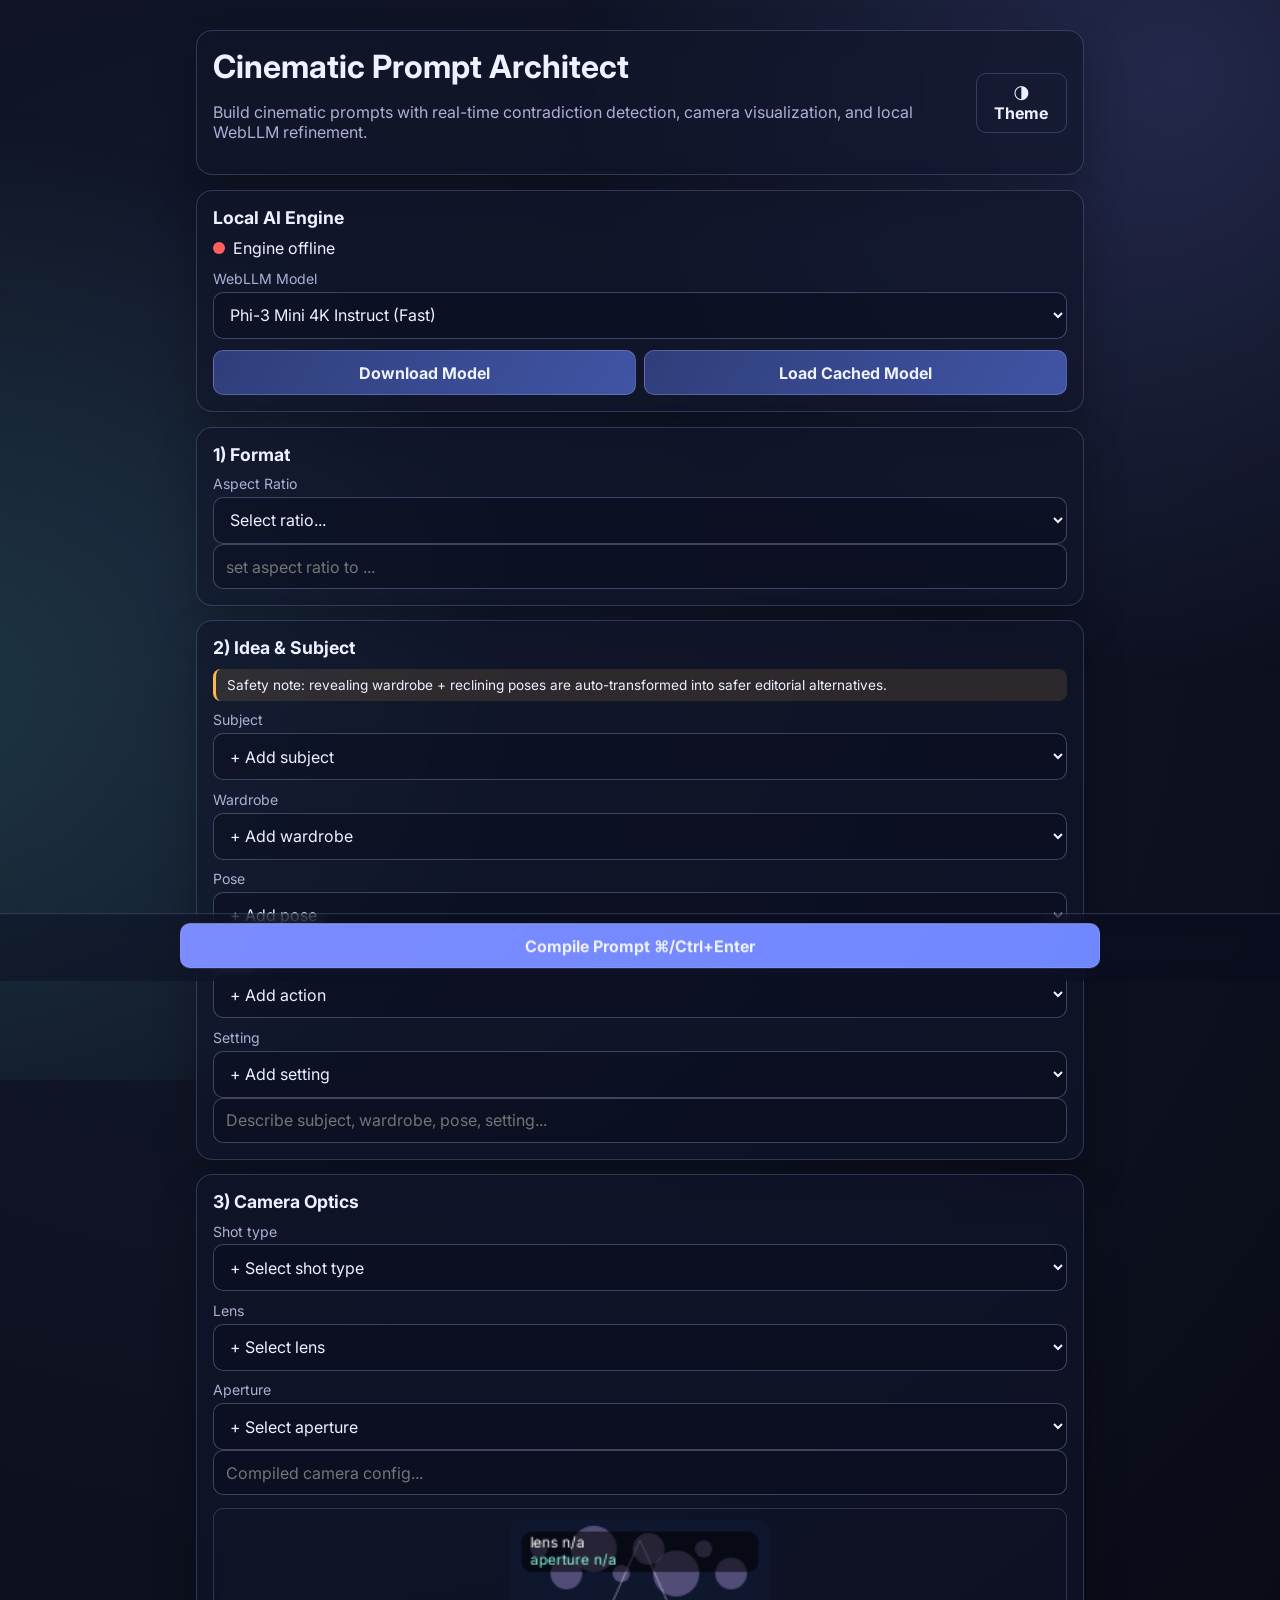
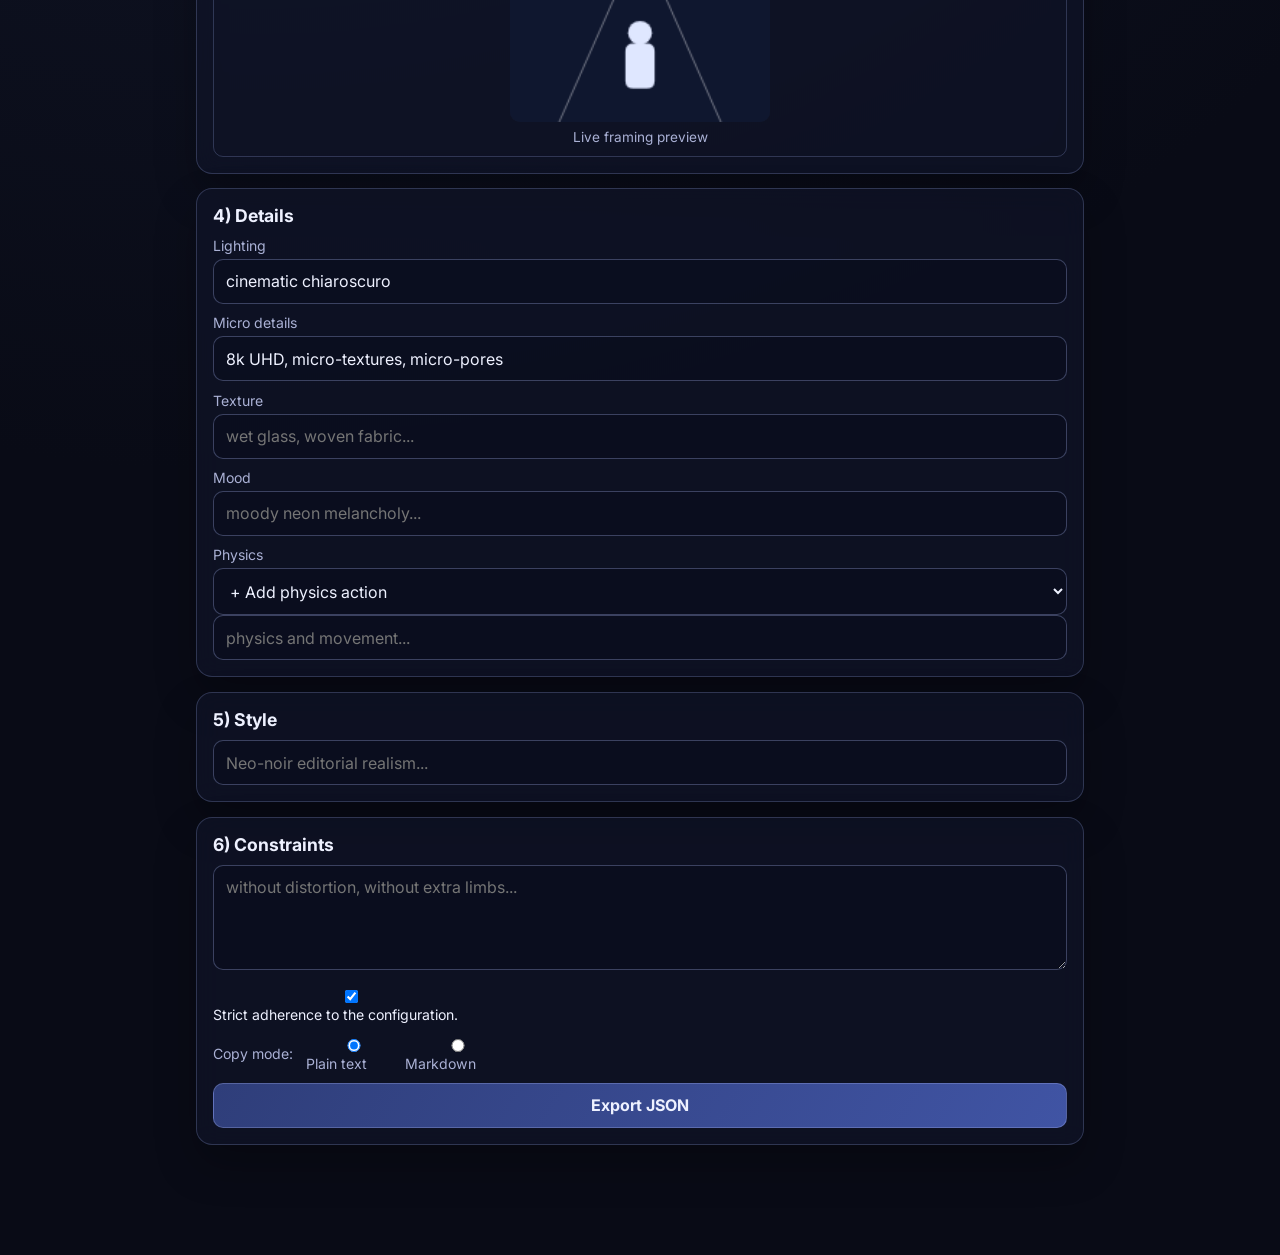
<file: index.html>
<!DOCTYPE html>
<html lang="en">
<head>
  <meta charset="UTF-8" />
  <meta name="viewport" content="width=device-width, initial-scale=1.0" />
  <title>Cinematic Prompt Architect</title>
  <link rel="preconnect" href="https://fonts.googleapis.com" />
  <link rel="preconnect" href="https://fonts.gstatic.com" crossorigin />
  <link href="https://fonts.googleapis.com/css2?family=Inter:wght@400;500;600;700;800&display=swap" rel="stylesheet" />
  <link rel="stylesheet" href="./styles.css" />
</head>
<body>
  <div class="bg-layer" aria-hidden="true"></div>
  <main class="container" id="appRoot">
    <header class="hero card" data-card>
      <div>
        <h1>Cinematic Prompt Architect</h1>
        <p>Build cinematic prompts with real-time contradiction detection, camera visualization, and local WebLLM refinement.</p>
      </div>
      <button id="themeToggle" class="ghost-btn" type="button" aria-label="Toggle dark and light theme">🌗 Theme</button>
    </header>

    <section class="card engine-card" data-card>
      <h2>Local AI Engine</h2>
      <div class="engine-status" id="engineStatusWrap">
        <span class="status-dot" id="statusDot"></span>
        <span id="llmStatusText">Engine offline</span>
      </div>
      <label for="modelSelect">WebLLM Model</label>
      <select id="modelSelect">
        <option value="Phi-3-mini-4k-instruct-q4f16_1-MLC">Phi-3 Mini 4K Instruct (Fast)</option>
        <option value="Llama-3.2-1B-Instruct-q4f16_1-MLC">Llama 3.2 1B Instruct (Balanced)</option>
        <option value="Qwen2.5-1.5B-Instruct-q4f16_1-MLC">Qwen2.5 1.5B Instruct (Creative)</option>
      </select>
      <div class="button-row">
        <button id="downloadLLMBtn" class="secondary">Download Model</button>
        <button id="loadLLMBtn" class="secondary">Load Cached Model</button>
      </div>
    </section>

    <section class="card" data-card>
      <h2>1) Format</h2>
      <label for="ratioSelect">Aspect Ratio</label>
      <select id="ratioSelect" data-target="ratio">
        <option value="">Select ratio...</option>
        <option value="9:16">9:16 Vertical</option>
        <option value="4:5">4:5 Portrait</option>
        <option value="1:1">1:1 Square</option>
        <option value="16:9">16:9 Landscape</option>
        <option value="21:9">21:9 Cinematic</option>
      </select>
      <input id="ratio" type="text" readonly placeholder="set aspect ratio to ..." />
    </section>

    <section class="card" data-card>
      <h2>2) Idea & Subject</h2>
      <div class="tip">Safety note: revealing wardrobe + reclining poses are auto-transformed into safer editorial alternatives.</div>
      <label>Subject</label>
      <select data-append="idea">
        <option value="">+ Add subject</option>
        <option value="Female editorial model">Female editorial model</option>
        <option value="Male high-fashion model">Male high-fashion model</option>
        <option value="Androgynous avant-garde model">Androgynous avant-garde model</option>
      </select>
      <label>Wardrobe</label>
      <select data-append="idea">
        <option value="">+ Add wardrobe</option>
        <option value="wearing a deep v-neck crop top">Deep v-neck crop top</option>
        <option value="wearing a metallic bikini">Metallic bikini</option>
        <option value="wearing an oversized tailored blazer and wide-leg trousers">Oversized tailored blazer and wide-leg trousers</option>
        <option value="wearing a high-fashion editorial bodysuit">High-fashion editorial bodysuit</option>
      </select>
      <label>Pose</label>
      <select data-append="idea">
        <option value="">+ Add pose</option>
        <option value="reclining elegantly">Reclining elegantly</option>
        <option value="arching back">Arching back</option>
        <option value="standing in contrapposto">Standing in contrapposto</option>
      </select>
      <label>Action</label>
      <select data-append="idea">
        <option value="">+ Add action</option>
        <option value="holding a crystal glass">Holding a crystal glass</option>
        <option value="lifting sunglasses halfway down the nose">Lifting sunglasses</option>
      </select>
      <label>Setting</label>
      <select data-append="idea" id="environmentSelect">
        <option value="">+ Add setting</option>
        <option value="in a minimalist luxury apartment interior">Minimalist luxury apartment interior</option>
        <option value="inside a high-end photography studio">High-end photo studio</option>
        <option value="on a rain-glossed downtown street at night">Rain-glossed downtown street at night</option>
        <option value="on a private tropical beach at golden hour">Private tropical beach at golden hour</option>
      </select>
      <input id="idea" type="text" placeholder="Describe subject, wardrobe, pose, setting..." />
    </section>

    <section class="card" data-card>
      <h2>3) Camera Optics</h2>
      <label>Shot type</label>
      <select id="shotTypeSelect" data-lens="shotType">
        <option value="">+ Select shot type</option>
        <option value="close-up portrait framing">Close-up</option>
        <option value="medium shot framing">Medium</option>
        <option value="full body framing">Full body</option>
        <option value="extreme wide establishing shot">Extreme wide establishing</option>
      </select>
      <label>Lens</label>
      <select id="lensTypeSelect" data-lens="lensType">
        <option value="">+ Select lens</option>
        <option value="24mm wide lens">24mm wide</option>
        <option value="35mm lens">35mm</option>
        <option value="85mm telephoto lens">85mm telephoto</option>
        <option value="105mm macro lens">105mm macro</option>
      </select>
      <label>Aperture</label>
      <select id="apertureSelect" data-lens="aperture">
        <option value="">+ Select aperture</option>
        <option value="f/1.4 aperture with creamy bokeh">f/1.4 (shallow DOF)</option>
        <option value="f/2.8 aperture with balanced depth">f/2.8</option>
        <option value="f/8 aperture with broad sharpness">f/8</option>
        <option value="f/16 aperture with deep focus">f/16</option>
      </select>
      <input id="camera" type="text" readonly placeholder="Compiled camera config..." />
      <div class="camera-preview-wrap">
        <canvas id="cameraPreview" width="180" height="140" aria-label="Camera visual preview"></canvas>
        <p id="previewMeta">Live framing preview</p>
      </div>
    </section>

    <section class="card" data-card>
      <h2>4) Details</h2>
      <label>Lighting</label>
      <input id="lighting" type="text" value="cinematic chiaroscuro" />
      <label>Micro details</label>
      <input id="details" type="text" value="8k UHD, micro-textures, micro-pores" />
      <label>Texture</label>
      <input id="texture" type="text" placeholder="wet glass, woven fabric..." />
      <label>Mood</label>
      <input id="emotion" type="text" placeholder="moody neon melancholy..." />
      <label>Physics</label>
      <select data-append="physics">
        <option value="">+ Add physics action</option>
        <option value="Rain hitting metal">Rain hitting metal</option>
        <option value="Wind moving fabric">Wind moving fabric</option>
        <option value="Slow-motion liquid splash">Slow-motion liquid splash</option>
        <option value="Dust particles floating in light rays">Dust particles floating in light rays</option>
      </select>
      <input id="physics" type="text" placeholder="physics and movement..." />
    </section>

    <section class="card" data-card>
      <h2>5) Style</h2>
      <input id="style" type="text" placeholder="Neo-noir editorial realism..." />
    </section>

    <section class="card" data-card>
      <h2>6) Constraints</h2>
      <textarea id="negative" rows="4" placeholder="without distortion, without extra limbs..."></textarea>
      <div class="inline">
        <label class="checkbox"><input id="strictMode" type="checkbox" checked /> Strict adherence to the configuration.</label>
      </div>
      <div class="inline controls">
        <label>Copy mode:</label>
        <label><input type="radio" name="copyMode" value="plain" checked /> Plain text</label>
        <label><input type="radio" name="copyMode" value="markdown" /> Markdown</label>
      </div>
      <div class="button-row">
        <button id="exportJsonBtn" class="secondary">Export JSON</button>
      </div>
    </section>

    <section class="card output" id="outputSection" data-card>
      <h2>Compiled Prompt</h2>
      <textarea id="finalPrompt" rows="12"></textarea>
      <div class="button-row">
        <button id="aiFixBtn" class="secondary" disabled>AI Sanity Check</button>
        <button id="smartSuggestBtn" class="secondary" disabled>Smart Suggest</button>
      </div>
      <button id="copyBtn">Copy Prompt</button>
    </section>
  </main>

  <aside class="action-bar" id="stickyActions">
    <button id="compileBtn">Compile Prompt ⌘/Ctrl+Enter</button>
  </aside>

  <div id="toastStack" class="toast-stack" aria-live="polite"></div>

  <script type="module" src="./uiController.js"></script>
</body>
</html>
</file>
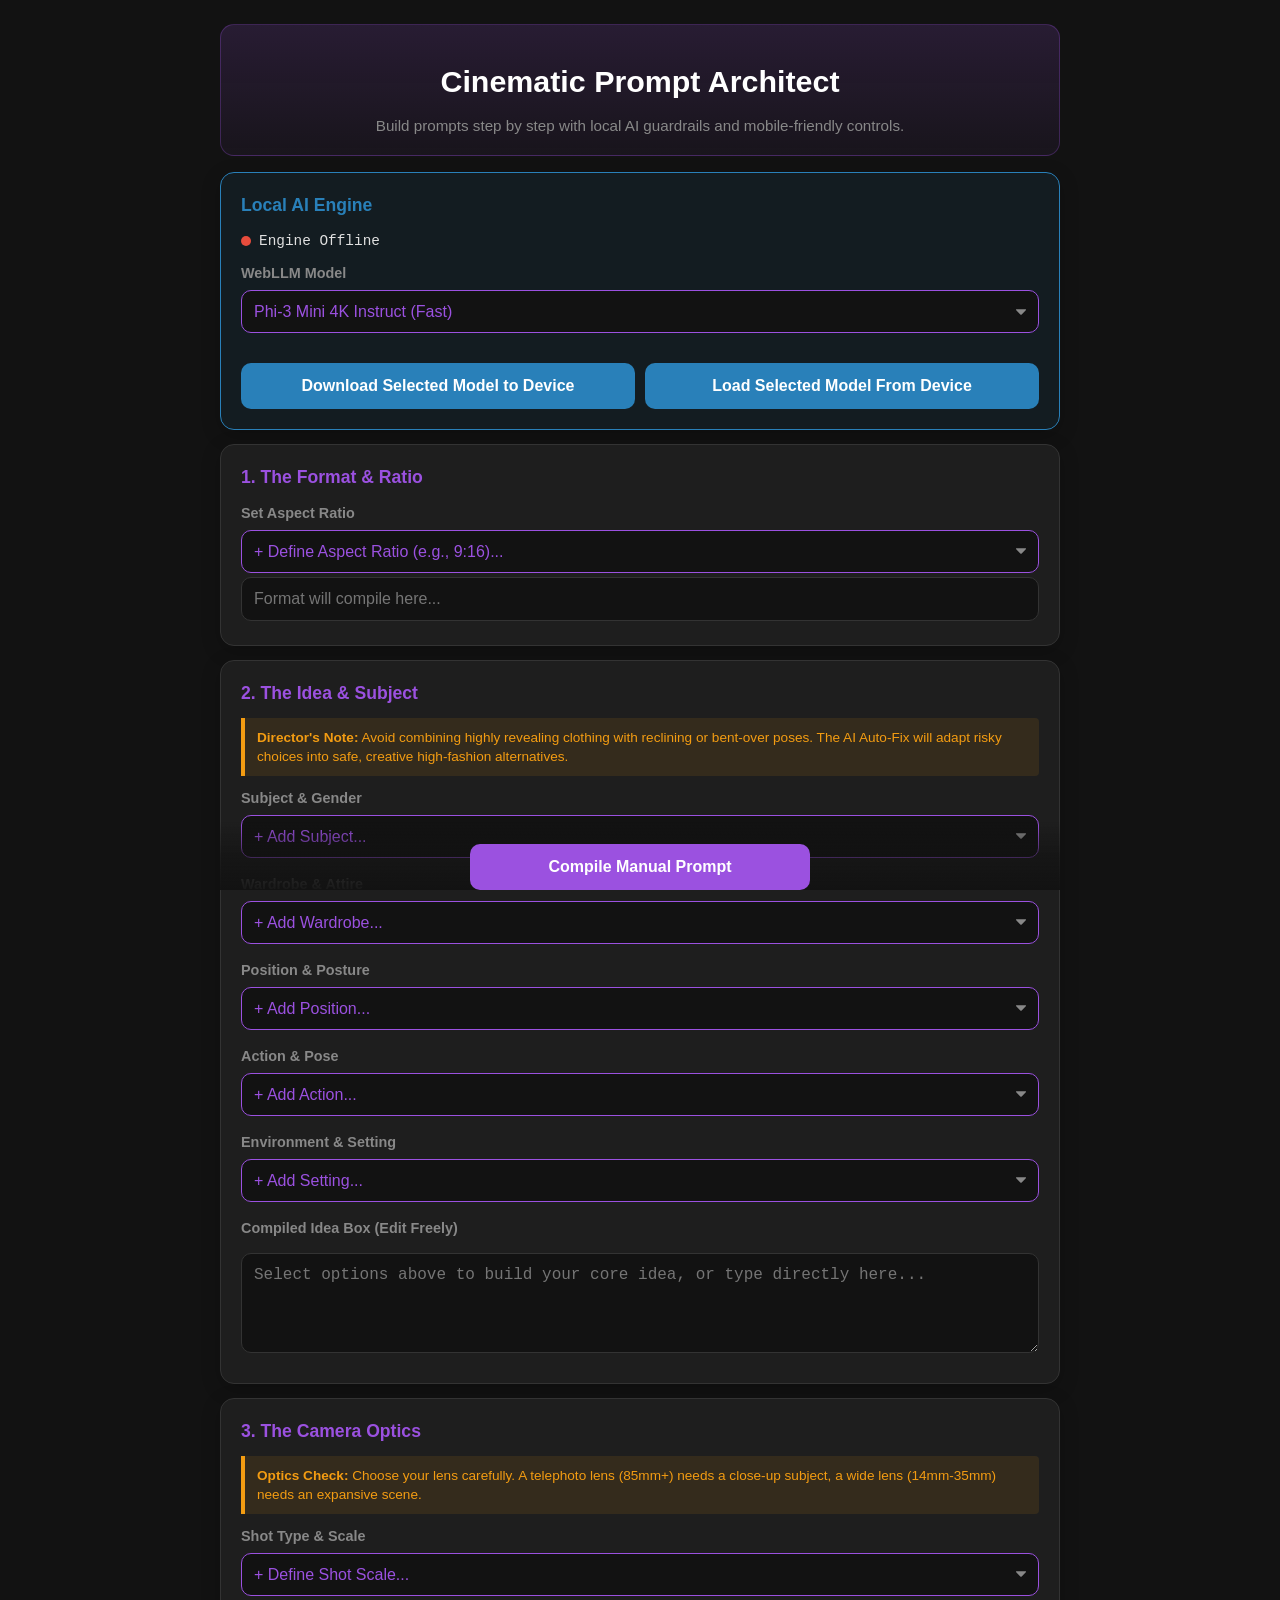
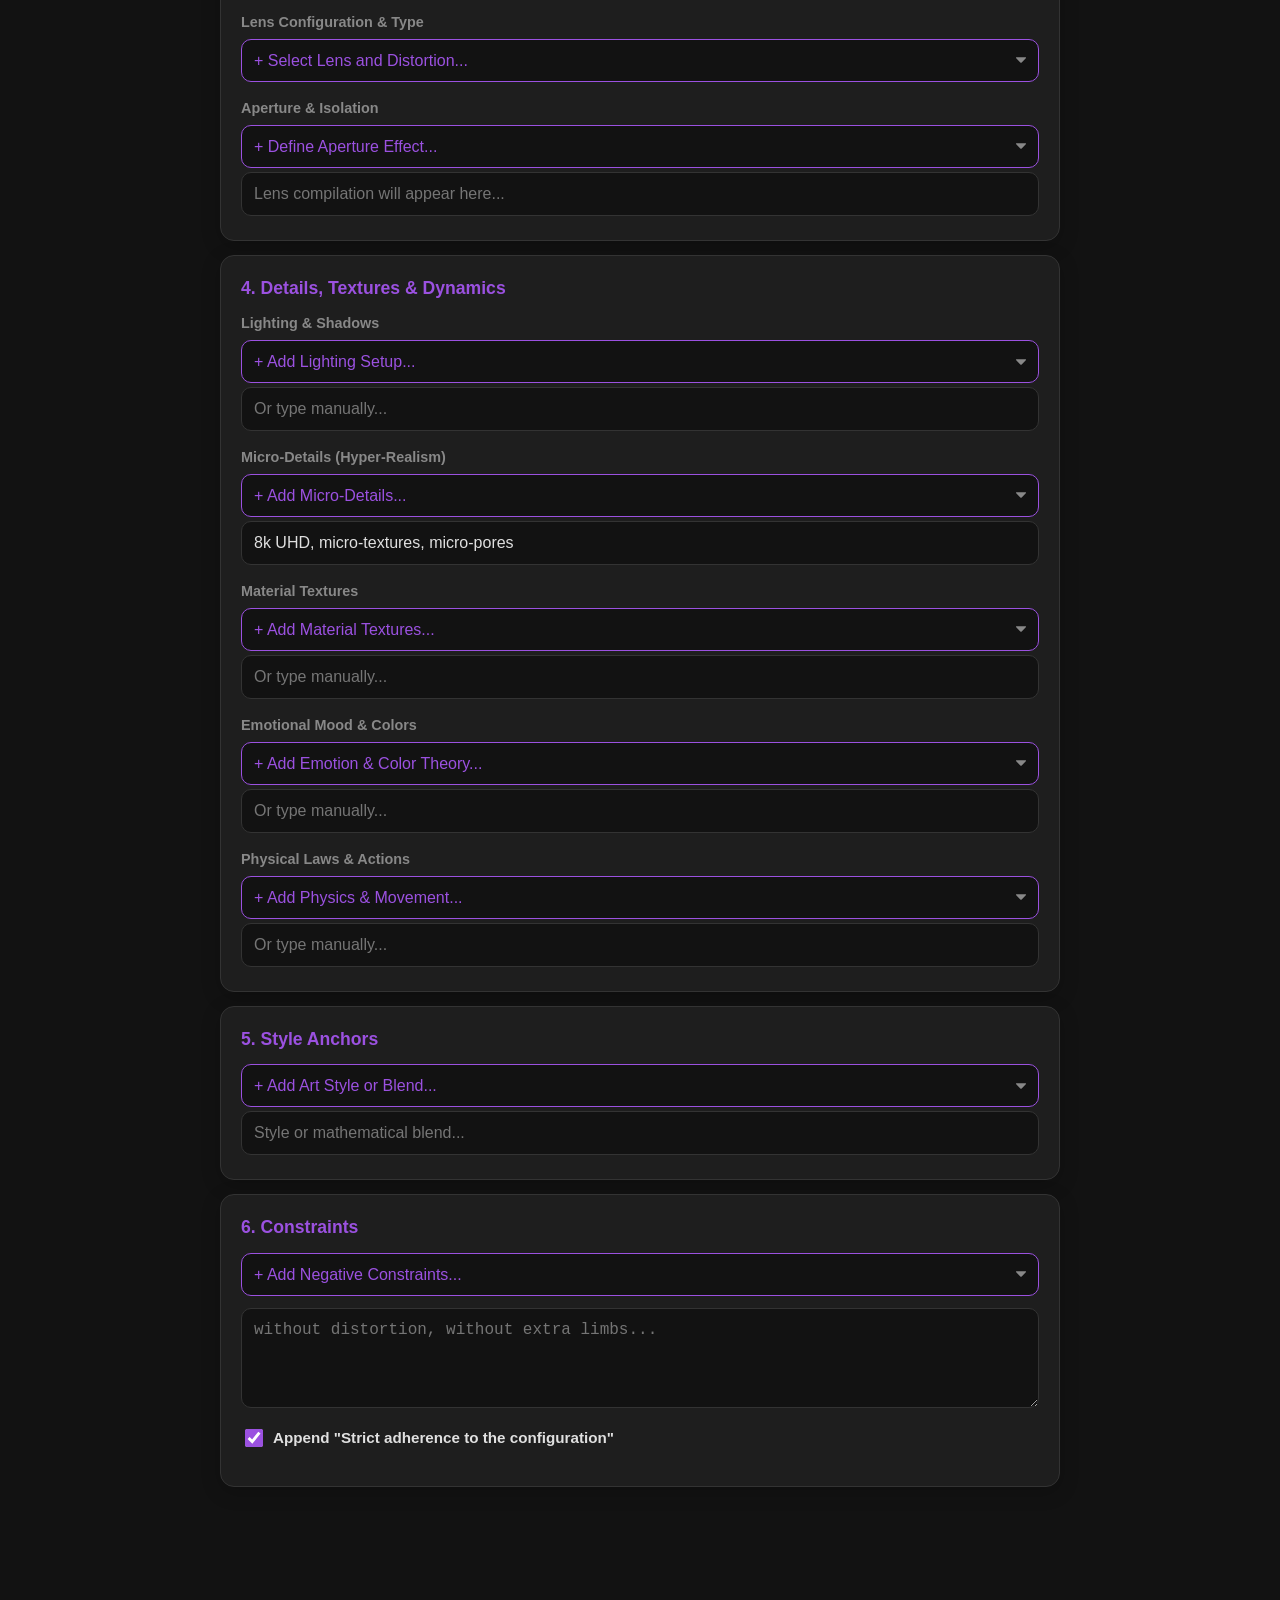
<file: prompt app.html>
<!DOCTYPE html>
<html lang="en">
<head>
    <meta charset="UTF-8">
    <meta name="viewport" content="width=device-width, initial-scale=1.0">
    <title>Cinematic Prompt Architect</title>
    <style>
        :root {
            --bg-color: #121212;
            --card-bg: #1e1e1e;
            --card-elevated: #242424;
            --primary: #9b51e0;
            --primary-hover: #803fc2;
            --ai-btn: #2980b9;
            --ai-btn-hover: #3498db;
            --text-main: #e0e0e0;
            --text-muted: #888888;
            --border-color: #333333;
            --success: #27ae60;
            --danger: #e74c3c;
            --warning-bg: rgba(243, 156, 18, 0.1);
            --warning-border: #f39c12;
            --warning-text: #f39c12;
            --input-bg: #121212;
            --focus-ring: rgba(155, 81, 224, 0.3);
        }

        body {
            font-family: -apple-system, BlinkMacSystemFont, "Segoe UI", Roboto, Helvetica, Arial, sans-serif;
            line-height: 1.45;
            background-color: var(--bg-color);
            color: var(--text-main);
            margin: 0;
            padding: clamp(12px, 2vw, 24px);
            box-sizing: border-box;
        }

        .container {
            max-width: 840px;
            margin: 0 auto;
            padding-bottom: 40px;
        }

        .app-header {
            margin-bottom: 16px;
            padding: 18px 16px;
            border-radius: 14px;
            background: linear-gradient(180deg, rgba(155, 81, 224, 0.16), rgba(155, 81, 224, 0.05));
            border: 1px solid rgba(155, 81, 224, 0.28);
        }

        h1 {
            font-size: clamp(1.3rem, 4vw, 1.9rem);
            text-align: center;
            margin-bottom: 8px;
            color: #ffffff;
            line-height: 1.2;
        }

        p.subtitle {
            text-align: center;
            color: var(--text-muted);
            font-size: 0.95rem;
            margin-bottom: 0;
        }

        .section-card {
            background-color: var(--card-bg);
            border: 1px solid var(--border-color);
            border-radius: 14px;
            padding: clamp(14px, 2.2vw, 20px);
            margin-bottom: 14px;
            box-shadow: 0 5px 20px rgba(0, 0, 0, 0.2);
        }

        .engine-card {
            border-color: var(--ai-btn);
            background-color: rgba(41, 128, 185, 0.09);
        }

        .section-title {
            font-weight: 600;
            font-size: 1.1rem;
            margin-top: 0;
            margin-bottom: 12px;
            color: var(--primary);
        }

        .engine-card .section-title {
            color: var(--ai-btn);
        }

        .tip-box {
            background-color: var(--warning-bg);
            border-left: 4px solid var(--warning-border);
            padding: 10px 12px;
            font-size: 0.85rem;
            color: var(--warning-text);
            margin-bottom: 12px;
            border-radius: 0 4px 4px 0;
            line-height: 1.4;
        }

        label {
            display: block;
            font-size: 0.9rem;
            font-weight: 600;
            margin-bottom: 6px;
            color: var(--text-muted);
            margin-top: 12px;
        }

        label:first-of-type {
            margin-top: 0;
        }

        select, input[type="text"], textarea {
            width: 100%;
            background-color: var(--input-bg);
            border: 1px solid var(--border-color);
            color: var(--text-main);
            border-radius: 10px;
            padding: 12px;
            font-size: 16px;
            box-sizing: border-box;
            margin-bottom: 4px;
            transition: border-color 0.2s, box-shadow 0.2s, background-color 0.2s;
            appearance: none;
        }

        select {
            background-image: url("data:image/svg+xml;charset=US-ASCII,%3Csvg%20xmlns%3D%22http%3A%2F%2Fwww.w3.org%2F2000%2Fsvg%22%20width%3D%22292.4%22%20height%3D%22292.4%22%3E%3Cpath%20fill%3D%22%23888888%22%20d%3D%22M287%2069.4a17.6%2017.6%200%200%200-13-5.4H18.4c-5%200-9.3%201.8-12.9%205.4A17.6%2017.6%200%200%200%200%2082.2c0%205%201.8%209.3%205.4%2012.9l128%20127.9c3.6%203.6%207.8%205.4%2012.8%205.4s9.2-1.8%2012.8-5.4L287%2095c3.5-3.5%205.4-7.8%205.4-12.8%200-5-1.9-9.2-5.5-12.8z%22%2F%3E%3C%2Fsvg%3E");
            background-repeat: no-repeat, repeat;
            background-position: right .7em top 50%, 0 0;
            background-size: .65em auto, 100%;
            border-color: var(--primary);
            color: var(--primary);
            font-weight: 500;
        }

        optgroup {
            background-color: var(--card-bg);
            color: var(--primary);
            font-style: normal;
            font-weight: 600;
        }
        
        option {
            color: var(--text-main);
        }

        input[type="text"]:focus, textarea:focus, select:focus {
            outline: none;
            border-color: var(--primary);
            box-shadow: 0 0 0 3px var(--focus-ring);
            background-color: #181818;
        }

        textarea {
            resize: vertical;
            min-height: 100px;
            margin-top: 8px;
        }

        .checkbox-container {
            display: flex;
            align-items: center;
            margin-top: 8px;
            margin-bottom: 16px;
        }

        .checkbox-container input {
            margin-right: 10px;
            width: 18px;
            height: 18px;
            accent-color: var(--primary);
        }

        .checkbox-container label {
            margin-bottom: 0;
            margin-top: 0;
            color: var(--text-main);
            font-size: 0.95rem;
        }

        button {
            width: 100%;
            background-color: var(--primary);
            color: white;
            border: none;
            border-radius: 10px;
            padding: 14px;
            font-size: 1rem;
            font-weight: 600;
            cursor: pointer;
            transition: background-color 0.2s, opacity 0.2s, transform 0.08s ease-in-out;
            margin-top: 14px;
        }

        button:hover:not(:disabled) {
            background-color: var(--primary-hover);
        }
        
        button:active:not(:disabled) {
            transform: translateY(1px);
        }

        button:disabled {
            background-color: var(--border-color);
            color: var(--text-muted);
            cursor: not-allowed;
            opacity: 0.7;
        }

        .ai-btn {
            background-color: var(--ai-btn);
        }

        .ai-btn:hover:not(:disabled) {
            background-color: var(--ai-btn-hover);
        }

        .btn-row {
            display: grid;
            grid-template-columns: 1fr;
            gap: 10px;
            margin-top: 12px;
        }

        .primary-action {
            position: sticky;
            bottom: 10px;
            z-index: 10;
            background: linear-gradient(to top, rgba(18, 18, 18, 0.95), rgba(18, 18, 18, 0.65), transparent);
            padding-top: 8px;
        }

        .output-section {
            margin-top: 24px;
            display: none;
        }

        #finalPrompt {
            min-height: 200px;
            font-family: monospace;
            font-size: 0.9rem;
            line-height: 1.5;
            background-color: #000000;
            border: 1px solid var(--primary);
        }

        .copy-btn {
            background-color: #333333;
            margin-top: 8px;
        }

        .copy-btn.copied {
            background-color: var(--success);
        }

        .status-indicator {
            display: flex;
            align-items: center;
            font-size: 0.9rem;
            margin-bottom: 12px;
            font-family: monospace;
        }

        .status-dot {
            height: 10px;
            width: 10px;
            border-radius: 50%;
            display: inline-block;
            margin-right: 8px;
            background-color: var(--danger);
        }

        .status-dot.loading { background-color: var(--warning-text); }
        .status-dot.ready { background-color: var(--success); }

        @media (min-width: 640px) {
            .btn-row {
                grid-template-columns: 1fr 1fr;
            }

            .primary-action button {
                max-width: 340px;
                margin-left: auto;
                margin-right: auto;
                display: block;
            }
        }

        @media (max-width: 480px) {
            body {
                padding: 10px;
            }

            .section-card {
                margin-bottom: 12px;
                border-radius: 12px;
            }

            .tip-box {
                font-size: 0.82rem;
            }
        }
    </style>
</head>
<body>

<div class="container">
    <div class="app-header">
        <h1>Cinematic Prompt Architect</h1>
        <p class="subtitle">Build prompts step by step with local AI guardrails and mobile-friendly controls.</p>
    </div>

    <div class="section-card engine-card">
        <h2 class="section-title">Local AI Engine</h2>
        <div class="status-indicator">
            <span id="statusDot" class="status-dot"></span>
            <span id="llmStatusText">Engine Offline</span>
        </div>
        <label for="modelSelect">WebLLM Model</label>
        <select id="modelSelect">
            <option value="Phi-3-mini-4k-instruct-q4f16_1-MLC">Phi-3 Mini 4K Instruct (Fast)</option>
            <option value="Llama-3.2-1B-Instruct-q4f16_1-MLC">Llama 3.2 1B Instruct (Balanced)</option>
            <option value="Qwen2.5-1.5B-Instruct-q4f16_1-MLC">Qwen2.5 1.5B Instruct (Creative)</option>
        </select>
        <div class="btn-row">
            <button id="downloadLLMBtn" class="ai-btn" onclick="downloadSelectedModel()">Download Selected Model to Device</button>
            <button id="loadLLMBtn" class="ai-btn" onclick="loadModelFromDevice()">Load Selected Model From Device</button>
        </div>
    </div>

    <div class="section-card">
        <h2 class="section-title">1. The Format & Ratio</h2>
        <label>Set Aspect Ratio</label>
        <select id="ratioSelect" onchange="applyRatio(this.value);">
            <option value="">+ Define Aspect Ratio (e.g., 9:16)...</option>
            <optgroup label="Vertical (Social Media)">
                <option value="9:16">TikTok/Reels/Shorts (9:16)</option>
                <option value="4:5">Instagram Post (4:5)</option>
            </optgroup>
            <optgroup label="Horizontal (Landscape)">
                <option value="16:9">YouTube Standard/HD (16:9)</option>
                <option value="21:9">Ultra-Wide Cinematic (21:9)</option>
                <option value="2:3">Editorial Portrait (2:3)</option>
            </optgroup>
            <optgroup label="Square & Print">
                <option value="1:1">Square Post (1:1)</option>
                <option value="5:7">Editorial Print (5:7)</option>
            </optgroup>
        </select>
        <input type="text" id="ratio" placeholder="Format will compile here..." readonly>
    </div>

    <div class="section-card">
        <h2 class="section-title">2. The Idea & Subject</h2>
        
        <div class="tip-box">
            <strong>Director's Note:</strong> Avoid combining highly revealing clothing with reclining or bent-over poses. The AI Auto-Fix will adapt risky choices into safe, creative high-fashion alternatives.
        </div>

        <label>Subject & Gender</label>
        <select onchange="appendToInput('idea', this.value);">
            <option value="">+ Add Subject...</option>
            <option value="Male high-fashion model">Male high-fashion model</option>
            <option value="Female editorial model">Female editorial model</option>
            <option value="Androgynous avant-garde model">Androgynous avant-garde model</option>
            <option value="Gritty cinematic protagonist">Gritty cinematic protagonist</option>
            <option value="Cyberpunk street-wearer">Cyberpunk street-wearer</option>
            <option value="Ethereal fantasy subject">Ethereal fantasy subject</option>
        </select>

        <label>Wardrobe & Attire</label>
        <select onchange="appendToInput('idea', this.value);">
            <option value="">+ Add Wardrobe...</option>
            <optgroup label="High Fashion & Couture">
                <option value="wearing an archival beaded couture mini dress with opera gloves">Archival Beaded Couture Mini Dress</option>
                <option value="wearing an avant-garde corseted bodice with dramatic train">Avant-Garde Corseted Bodice</option>
                <option value="wearing an oversized tailored blazer and wide-leg trousers">Oversized Tailored Suit</option>
                <option value="wearing a flowing silk haute couture evening gown">Flowing Silk Evening Gown</option>
                <option value="wearing an avant-garde structural fashion piece">Avant-Garde Structural Piece</option>
                <option value="wearing a highly textured monochromatic trench coat">Monochromatic Trench Coat</option>
                <option value="wearing a satin thigh-slit gala gown with crystal embellishments">Satin Gala Gown with Crystal Embellishments</option>
                <option value="wearing sculptural latex couture with metallic accents">Sculptural Latex Couture</option>
            </optgroup>
            <optgroup label="Casual & Editorial">
                <option value="wearing a body-hugging knit dress with over-the-knee boots">Body-Hugging Knit Dress & OTK Boots</option>
                <option value="wearing a deep v-neck spaghetti strap crop top and denim shorts">Crop Top & Denim Shorts</option>
                <option value="wearing a fitted ribbed tank with low-rise cargo pants">Fitted Ribbed Tank & Cargo Pants</option>
                <option value="wearing a chic ribbed turtleneck and pleated midi skirt">Ribbed Turtleneck & Pleated Skirt</option>
                <option value="wearing a vintage distressed leather jacket and jeans">Vintage Leather Jacket & Jeans</option>
                <option value="wearing layered grunge streetwear">Layered Grunge Streetwear</option>
                <option value="wearing an oversized off-shoulder sweater and thigh-high socks">Off-Shoulder Sweater & Thigh-High Socks</option>
            </optgroup>
            <optgroup label="Thematic & Niche">
                <option value="wearing a futuristic holographic bodysuit with segmented armor panels">Futuristic Holographic Bodysuit</option>
                <option value="wearing utilitarian tactical cyberpunk gear">Tactical Cyberpunk Gear</option>
                <option value="wearing ethereal sheer drapery">Ethereal Sheer Drapery</option>
                <option value="wearing intricately embroidered traditional garments">Embroidered Traditional Garments</option>
                <option value="wearing an elegant Victorian gothic ensemble">Victorian Gothic Ensemble</option>
                <option value="wearing a sleek noir spy catsuit with a long leather coat">Noir Spy Catsuit & Leather Coat</option>
            </optgroup>
            <optgroup label="Swimwear & Resort Editorial">
                <option value="wearing a cutout one-piece swimsuit with a sheer beach sarong">Cutout One-Piece & Sheer Sarong</option>
                <option value="wearing a metallic bikini set with a flowing mesh cover-up">Metallic Bikini & Mesh Cover-Up</option>
                <option value="wearing a minimalist high-waist bikini with oversized sunglasses">Minimalist High-Waist Bikini</option>
                <option value="wearing a plunging monokini with sculptural gold accessories">Plunging Monokini & Gold Accessories</option>
            </optgroup>
        </select>

        <label>Position & Posture</label>
        <select onchange="appendToInput('idea', this.value);">
            <option value="">+ Add Position...</option>
            <optgroup label="Standing">
                <option value="leaning casually against the wall">Leaning against wall</option>
                <option value="mid-stride confident walk">Mid-stride confident walk</option>
                <option value="standing with one hip popped and shoulders angled">Standing with hip pop and angled shoulders</option>
                <option value="standing tall in contrapposto posture">Standing tall (Contrapposto)</option>
            </optgroup>
            <optgroup label="Seated">
                <option value="sitting on the edge of a chaise lounge with elongated posture">Sitting on chaise lounge edge</option>
                <option value="sitting casually with legs crossed">Sitting casually, legs crossed</option>
            </optgroup>
            <optgroup label="Grounded & Reclined">
                <option value="kneeling in a poised editorial posture">Kneeling in poised editorial posture</option>
                <option value="reclining elegantly">Reclining elegantly</option>
            </optgroup>
        </select>

        <label>Action & Pose</label>
        <select onchange="appendToInput('idea', this.value);">
            <option value="">+ Add Action...</option>
            <option value="adjusting their jacket collar">Adjusting jacket collar</option>
            <option value="arching their back slightly toward the key light">Arching back toward key light</option>
            <option value="biting the tip of a satin glove playfully">Biting satin glove tip playfully</option>
            <option value="holding eye contact with a flirtatious half-smile">Flirtatious half-smile with eye contact</option>
            <option value="lifting sunglasses halfway down the nose">Lifting sunglasses halfway</option>
            <option value="looking over their shoulder">Looking over shoulder</option>
            <option value="running fingers through hair">Running fingers through hair</option>
            <option value="holding a sleek prop">Holding a sleek prop</option>
            <option value="holding a crystal cocktail glass">Holding a crystal cocktail glass</option>
            <option value="turning their chin into the light with parted lips">Turning chin into the light</option>
        </select>

        <label>Environment & Setting</label>
        <select onchange="appendToInput('idea', this.value);">
            <option value="">+ Add Setting...</option>
            <optgroup label="Indoor / Controlled">
                <option value="in a candle-lit boutique hotel suite with velvet textures">Candle-Lit Boutique Hotel Suite</option>
                <option value="in a high-end photography studio with a seamless backdrop">High-end Studio (Seamless)</option>
                <option value="in a minimalist luxury apartment interior">Minimalist Luxury Apartment</option>
                <option value="inside an abandoned brutalist concrete building">Abandoned Brutalist Building</option>
                <option value="inside a neon-accented penthouse lounge with panoramic windows">Neon-Accented Penthouse Lounge</option>
                <option value="inside a retro mirror-lined disco dressing room">Retro Mirror-Lined Dressing Room</option>
            </optgroup>
            <optgroup label="Outdoor / Dynamic">
                <option value="at a moonlit rooftop pool with reflective water caustics">Moonlit Rooftop Pool</option>
                <option value="on a private tropical beach at golden hour">Private Tropical Beach</option>
                <option value="in a neon-lit, rain-slicked Tokyo alleyway">Neon Tokyo Alleyway</option>
                <option value="surrounded by a lush outdoor botanical garden">Lush Botanical Garden</option>
                <option value="on a sun-drenched modern Mediterranean balcony">Sun-drenched Balcony</option>
                <option value="under city lights on a rain-glossed downtown crosswalk">Rain-Glossed Downtown Crosswalk</option>
            </optgroup>
            <optgroup label="Cinematic Specialty">
                <option value="inside a futuristic spaceship corridor with pulsating LEDs">Futuristic Spaceship Corridor</option>
                <option value="in a noir jazz club with smoky backlight and stage haze">Noir Jazz Club with Stage Haze</option>
                <option value="on a desert highway roadside motel set at dusk">Desert Highway Motel at Dusk</option>
            </optgroup>
        </select>

        <label>Compiled Idea Box (Edit Freely)</label>
        <textarea id="idea" placeholder="Select options above to build your core idea, or type directly here..."></textarea>
    </div>

    <div class="section-card">
        <h2 class="section-title">3. The Camera Optics</h2>
        <div class="tip-box">
            <strong>Optics Check:</strong> Choose your lens carefully. A telephoto lens (85mm+) needs a close-up subject, a wide lens (14mm-35mm) needs an expansive scene.
        </div>
        
        <label>Shot Type & Scale</label>
        <select id="shotTypeSelect" onchange="applyLensConfig('shotType', this.value);">
            <option value="">+ Define Shot Scale...</option>
            <optgroup label="Close-Up">
                <option value="close-up portrait">Close-Up Portrait (Head & Shoulders)</option>
                <option value="macro close-up">Macro Close-Up (Extreme Detail)</option>
                <option value="tight close-up with partial face crop">Tight Close-Up (Partial Face Crop)</option>
            </optgroup>
            <optgroup label="Medium Shot">
                <option value="medium shot">Medium Shot (Waist Up)</option>
                <option value="medium-full shot">Medium-Full Shot (Knees Up)</option>
                <option value="cowboy shot from mid-thigh up">Cowboy Shot (Mid-Thigh Up)</option>
            </optgroup>
            <optgroup label="Full Shot">
                <option value="full-length shot">Full-Length Shot (Head to Toe)</option>
                <option value="wide full shot">Wide Full Shot (Subject in Scene)</option>
                <option value="extreme wide establishing shot">Extreme Wide Establishing Shot</option>
            </optgroup>
        </select>
        
        <label>Lens Configuration & Type</label>
        <select id="lensTypeSelect" onchange="applyLensConfig('lensType', this.value);">
            <option value="">+ Select Lens and Distortion...</option>
            <optgroup label="Telephoto (Compression, shallow DOF)">
                <option value="50mm lens, balanced perspective for natural portraiture">50mm Prime (Natural Perspective)</option>
                <option value="85mm lens, perspective compression">85mm Prime (Compression Portrait)</option>
                <option value="135mm lens, telephoto compression">135mm Prime (Strong Telephoto)</option>
                <option value="200mm lens, extreme telephoto compression">200mm Prime (Extreme Telephoto)</option>
            </optgroup>
            <optgroup label="Wide Angle (Perspective, deep DOF)">
                <option value="14mm ultra-wide lens, dynamic perspective, barrel distortion">14mm Prime (Dynamic Perspective)</option>
                <option value="20mm ultra-wide lens, environmental perspective emphasis">20mm Prime (Environmental Perspective)</option>
                <option value="24mm wide lens, natural depth">24mm Prime (Standard Wide)</option>
                <option value="35mm lens, classic wide cinematic look">35mm Prime (Classic Wide Cinematic)</option>
            </optgroup>
            <optgroup label="Macro & Special">
                <option value="105mm macro lens, razor-sharp focus">105mm Macro Prime (Razor-Sharp)</option>
                <option value="drone top-down shot, orthographic view">Drone Top-Down Shot</option>
                <option value="tilt-shift lens, selective plane of focus, miniature illusion">Tilt-Shift Lens (Selective Plane Focus)</option>
                <option value="anamorphic cinema lens, horizontal flare streaks, oval bokeh">Anamorphic Cinema Lens (Oval Bokeh)</option>
            </optgroup>
        </select>
        
        <label>Aperture & Isolation</label>
        <select id="apertureSelect" onchange="applyLensConfig('aperture', this.value);">
            <option value="">+ Define Aperture Effect...</option>
            <optgroup label="Shallow Depth of Field (Isolation)">
                <option value="f1.4 aperture, creamy bokeh, high subject isolation">f/1.4 Isolation (High Isolation)</option>
                <option value="f1.8 aperture, soft background blur">f/1.8 Aperture (Classic Bokeh)</option>
                <option value="f2.8 aperture, balanced subject separation and edge sharpness">f/2.8 Aperture (Balanced Separation)</option>
            </optgroup>
            <optgroup label="Deep Depth of Field (Everything in Focus)">
                <option value="f/16 aperture, deep focus across whole scene">f/16 Deep Focus (Everything Sharp)</option>
                <option value="f/8 aperture, standard photo depth">f/8 Aperture (Natural Sharpness)</option>
                <option value="f/11 aperture, crisp full-scene detail with mild diffraction">f/11 Aperture (Crisp Full Scene)</option>
            </optgroup>
        </select>
        <input type="text" id="camera" placeholder="Lens compilation will appear here..." readonly>
    </div>

    <div class="section-card">
        <h2 class="section-title">4. Details, Textures & Dynamics</h2>
        
        <label>Lighting & Shadows</label>
        <select onchange="appendToInput('lighting', this.value);">
            <option value="">+ Add Lighting Setup...</option>
            <option value="Volumetric lighting">Volumetric Lighting (God Rays)</option>
            <option value="Cinematic teal and orange">Cinematic Teal and Orange</option>
            <option value="Rim lighting">Rim Lighting (Edge Highlight)</option>
            <option value="Soft purple neon">Soft Purple Neon</option>
            <option value="Cinematic chiaroscuro">Cinematic Chiaroscuro (High Contrast)</option>
        </select>
        <input type="text" id="lighting" placeholder="Or type manually...">
        
        <label>Micro-Details (Hyper-Realism)</label>
        <select onchange="appendToInput('details', this.value);">
            <option value="">+ Add Micro-Details...</option>
            <option value="8k UHD">8k UHD Resolution</option>
            <option value="micro-textures">Micro-Textures</option>
            <option value="micro-pores">Micro-Pores</option>
            <option value="vellus hair">Vellus Hair (Peach Fuzz)</option>
            <option value="dust particles">Floating Dust Particles</option>
            <option value="cinematic film grain">Cinematic Film Grain</option>
        </select>
        <input type="text" id="details" value="8k UHD, micro-textures, micro-pores" placeholder="Or type manually...">

        <label>Material Textures</label>
        <select onchange="appendToInput('texture', this.value);">
            <option value="">+ Add Material Textures...</option>
            <option value="Polished metal">Polished Metal</option>
            <option value="Anodized aluminum">Anodized Aluminum</option>
            <option value="Wet glass">Wet Glass</option>
            <option value="Rough concrete">Rough Concrete</option>
            <option value="Woven fabric">Woven Fabric</option>
            <option value="Carbon fiber weave">Carbon Fiber Weave</option>
        </select>
        <input type="text" id="texture" placeholder="Or type manually...">

        <label>Emotional Mood & Colors</label>
        <select onchange="appendToInput('emotion', this.value);">
            <option value="">+ Add Emotion & Color Theory...</option>
            <option value="Cold technological calm">Cold Technological Calm</option>
            <option value="Cool blue for isolation">Cool Blue (Isolation)</option>
            <option value="Warm orange for comfort">Warm Orange (Comfort)</option>
            <option value="Eerie, unsettling atmosphere">Eerie Atmosphere</option>
            <option value="Melancholic nostalgia">Melancholic Nostalgia</option>
        </select>
        <input type="text" id="emotion" placeholder="Or type manually...">

        <label>Physical Laws & Actions</label>
        <select onchange="appendToInput('physics', this.value);">
            <option value="">+ Add Physics & Movement...</option>
            <optgroup label="Ambient (Works Anywhere)">
                <option value="Dust particles floating in light rays">Dust particles in light rays</option>
                <option value="Smoke billowing slowly">Smoke billowing slowly</option>
                <option value="Kinetic motion blur">Kinetic motion blur</option>
            </optgroup>
            <optgroup label="Weather (Requires Outdoors/Open Window)">
                <option value="Rain hitting metal">Rain hitting metal</option>
                <option value="Wind moving fabric">Wind moving fabric</option>
            </optgroup>
            <optgroup label="Action-Based (Requires Prop/Source)">
                <option value="Slow-motion liquid splash coming from the glass">Liquid splash (Requires holding a drink)</option>
                <option value="Sparks flying in the background">Sparks flying (Requires metal tool/machinery)</option>
            </optgroup>
        </select>
        <input type="text" id="physics" placeholder="Or type manually...">
    </div>

    <div class="section-card">
        <h2 class="section-title">5. Style Anchors</h2>
        <select onchange="appendToInput('style', this.value);">
            <option value="">+ Add Art Style or Blend...</option>
            <option value="70% Cyberpunk, 30% Photorealism">70% Cyberpunk, 30% Photorealism</option>
            <option value="Pixar animation style">Pixar Colors & Animation</option>
            <option value="Wes Anderson symmetry">Wes Anderson Symmetry & Palettes</option>
            <option value="Neo-Noir film style">Neo-Noir Film Style</option>
            <option value="High-fashion editorial photography">High-Fashion Editorial</option>
            <option value="Dark fantasy concept art">Dark Fantasy Concept Art</option>
        </select>
        <input type="text" id="style" placeholder="Style or mathematical blend...">
    </div>

    <div class="section-card">
        <h2 class="section-title">6. Constraints</h2>
        <select onchange="appendToInput('negative', this.value);">
            <option value="">+ Add Negative Constraints...</option>
            <option value="without distortion">No Distortion</option>
            <option value="without extra limbs">No Extra Limbs</option>
            <option value="without plastic look">No Plastic/CGI Look</option>
            <option value="without garish colors">No Garish Colors</option>
            <option value="without cartoonish style">No Cartoonish Style</option>
        </select>
        <textarea id="negative" placeholder="without distortion, without extra limbs..."></textarea>
        
        <div class="checkbox-container">
            <input type="checkbox" id="strictMode" checked>
            <label for="strictMode">Append "Strict adherence to the configuration"</label>
        </div>
    </div>

    <div class="primary-action">
        <button id="generateBtn" onclick="generatePrompt()">Compile Manual Prompt</button>
    </div>

    <div class="output-section" id="outputSection">
        <h2 class="section-title">Your Formatted Prompt</h2>
        <textarea id="finalPrompt"></textarea>
        
        <button id="aiFixBtn" class="ai-btn" onclick="fixPromptWithLLM()" disabled>AI Sanity Check & Auto-Fix (WebGPU)</button>
        <div id="outputLlmStatus" class="status-indicator" style="margin-top: 12px; justify-content: center;">
            <span id="outputStatusDot" class="status-dot"></span>
            <span id="outputEngineStatusText">AI Fix: Engine Offline</span>
        </div>

        <button id="copyBtn" class="copy-btn" onclick="copyPrompt()">Copy to Clipboard</button>
    </div>
</div>

<script type="module">
    import { CreateMLCEngine } from "https://esm.run/@mlc-ai/web-llm";

    // Expose functions to window
    window.appendToInput = function(inputId, value) {
        if (!value) return;
        const inputField = document.getElementById(inputId);
        const currentValue = inputField.value.trim();
        if (currentValue === "") {
            inputField.value = value;
        } else if (!currentValue.includes(value)) {
            inputField.value = currentValue + ", " + value;
        }
    };

    // Advanced Lens Config state
    const lensState = {
        shotType: '',
        lensType: '',
        aperture: '',
    };

    window.applyLensConfig = function(type, value) {
        lensState[type] = value;
        const compiledCameraString = [lensState.shotType, lensState.lensType, lensState.aperture].filter(Boolean).join(', ');
        document.getElementById('camera').value = compiledCameraString;
    };

    // Advanced Ratio state
    window.applyRatio = function(ratioValue) {
        document.getElementById('ratio').value = ratioValue ? `set aspect ratio to ${ratioValue}` : '';
    };

    window.generatePrompt = function() {
        const ratio = document.getElementById('ratio').value.trim();
        const idea = document.getElementById('idea').value.trim();
        const camera = document.getElementById('camera').value.trim();
        const lighting = document.getElementById('lighting').value.trim();
        const details = document.getElementById('details').value.trim();
        const texture = document.getElementById('texture').value.trim();
        const emotion = document.getElementById('emotion').value.trim();
        const physics = document.getElementById('physics').value.trim();
        const style = document.getElementById('style').value.trim();
        const negative = document.getElementById('negative').value.trim();
        const strictMode = document.getElementById('strictMode').checked;

        let compiledPrompt = "";
        
        if (ratio) compiledPrompt += `• The Format: ${ratio}\n`;
        if (idea) compiledPrompt += `• The Idea: ${idea}\n`;
        
        let detailsLayer = [];
        if (details) detailsLayer.push(details);
        if (texture) detailsLayer.push(`Texture: ${texture}`);
        if (physics) detailsLayer.push(`Physics: ${physics}`);
        if (detailsLayer.length > 0) compiledPrompt += `• The Details: ${detailsLayer.join(', ')}\n`;

        if (camera) compiledPrompt += `• The Camera: ${camera}\n`;
        
        let colorLayer = [];
        if (lighting) colorLayer.push(lighting);
        if (emotion) colorLayer.push(`Mood: ${emotion}`);
        if (colorLayer.length > 0) compiledPrompt += `• The Colors & Lighting: ${colorLayer.join(', ')}\n`;

        if (style) compiledPrompt += `• The Style: ${style}\n`;
        if (negative) compiledPrompt += `• The Negative: ${negative}\n`;
        if (strictMode) compiledPrompt += `\nExactly matching the description. Strict adherence to the configuration.`;

        if (compiledPrompt.trim() !== "") {
            document.getElementById('finalPrompt').value = compiledPrompt.trim();
            document.getElementById('outputSection').style.display = 'block';
            window.scrollTo({ top: document.body.scrollHeight, behavior: 'smooth' });
        } else {
            alert("Please fill in at least 'The Idea' to generate a prompt.");
        }
    };

    window.copyPrompt = async function() {
        const promptText = document.getElementById('finalPrompt');
        const btn = document.getElementById('copyBtn');
        const originalLabel = 'Copy to Clipboard';

        if (!promptText.value.trim()) {
            btn.innerText = 'Nothing to Copy';
            setTimeout(() => {
                btn.innerText = originalLabel;
            }, 1800);
            return;
        }

        const markCopyState = (label, isSuccess = false) => {
            btn.innerText = label;
            btn.classList.toggle('copied', isSuccess);
            setTimeout(() => {
                btn.innerText = originalLabel;
                btn.classList.remove('copied');
            }, 2000);
        };

        try {
            if (navigator.clipboard && window.isSecureContext) {
                await navigator.clipboard.writeText(promptText.value);
            } else {
                promptText.focus();
                promptText.select();
                promptText.setSelectionRange(0, promptText.value.length);
                const copied = document.execCommand('copy');
                if (!copied) throw new Error('execCommand copy failed');
            }

            markCopyState('Copied!', true);
        } catch (error) {
            console.error('Clipboard copy failed:', error);
            markCopyState('Copy Failed');
            alert('Copy failed in this browser context. Select the prompt and copy manually.');
        }
    };

    // --- WebLLM Local AI Setup ---
    let engine;
    let activeModel = "";
    const DOWNLOADED_MODELS_KEY = "downloadedWebLLMModels";

    function getSelectedModel() {
        return document.getElementById('modelSelect').value;
    }

    function getDownloadedModels() {
        const raw = localStorage.getItem(DOWNLOADED_MODELS_KEY);
        try {
            return raw ? JSON.parse(raw) : [];
        } catch {
            return [];
        }
    }

    function markModelDownloaded(modelId) {
        const downloaded = new Set(getDownloadedModels());
        downloaded.add(modelId);
        localStorage.setItem(DOWNLOADED_MODELS_KEY, JSON.stringify([...downloaded]));
    }

    function setEngineStatus(message, mode = "loading") {
        const statusText = document.getElementById('llmStatusText');
        const statusDot = document.getElementById('statusDot');
        const outputStatusText = document.getElementById('outputEngineStatusText');
        const outputStatusDot = document.getElementById('outputStatusDot');

        const className = mode === "ready" ? "status-dot ready" : mode === "danger" ? "status-dot danger" : "status-dot loading";
        statusDot.className = className;
        outputStatusDot.className = className;
        statusText.innerText = `Engine Status: ${message}`;
        outputStatusText.innerText = `AI Fix: ${message}`;
    }

    async function initializeLLM({ expectLocal = false } = {}) {
        const selectedModel = getSelectedModel();
        const downloadBtn = document.getElementById('downloadLLMBtn');
        const loadBtn = document.getElementById('loadLLMBtn');

        if (engine && activeModel === selectedModel) {
            setEngineStatus(`Engine Ready (${selectedModel})`, "ready");
            return;
        }

        if (expectLocal && !getDownloadedModels().includes(selectedModel)) {
            alert("This model is not marked as downloaded on this device yet. Use 'Download Selected Model to Device' first.");
            return;
        }

        downloadBtn.disabled = true;
        loadBtn.disabled = true;
        downloadBtn.innerText = "Preparing Model...";
        loadBtn.innerText = expectLocal ? "Loading From Device Cache..." : "Loading Model...";
        setEngineStatus("Initializing Engine...", "loading");

        try {
            const initProgressCallback = (report) => {
                const progressText = `Loading: ${Math.round(report.progress * 100)}% - ${report.text}`;
                setEngineStatus(progressText, "loading");
            };

            engine = await CreateMLCEngine(selectedModel, { initProgressCallback });
            activeModel = selectedModel;
            markModelDownloaded(selectedModel);

            setEngineStatus(`Engine Ready (${selectedModel})`, "ready");
            downloadBtn.innerText = "Download Selected Model to Device";
            loadBtn.innerText = "Load Selected Model From Device";
            document.getElementById('aiFixBtn').disabled = false;
        } catch (error) {
            setEngineStatus(`Error: ${error.message}`, "danger");
            downloadBtn.innerText = "Retry Download";
            loadBtn.innerText = "Retry Loading From Device";
            console.error(error);
        } finally {
            downloadBtn.disabled = false;
            loadBtn.disabled = false;
        }
    }

    window.downloadSelectedModel = async function() {
        await initializeLLM({ expectLocal: false });
    };

    window.loadModelFromDevice = async function() {
        await initializeLLM({ expectLocal: true });
    };

    window.fixPromptWithLLM = async function() {
        const rawPrompt = document.getElementById('finalPrompt').value;
        const fixBtn = document.getElementById('aiFixBtn');

        if (!rawPrompt || !engine) return;

        fixBtn.disabled = true;
        fixBtn.innerText = "Analyzing Contextual Optics...";

        try {
            const systemPrompt = `You are an expert AI prompt engineer optimizing inputs for high-end image models. 
            Review the provided prompt. 
            1. Fix contextual mismatches (e.g., remove liquid splashes if no glass is present, remove weather like rain if setting is indoors).
            2. Check for Lens <-> Setting mismatch (e.g., if the lens is telephoto (85mm+) and the setting is an expansive minimalist apartment interior, modify the Idea layer to change the setting to a close-up against a blurred wall, or change the lens to a wide 35mm lens).
            3. Adjust NSFW triggers creatively (modest, creative high-fashion alternatives).
            4. Maintain exact bulleted structure (• The Format:, • The Idea:, • The Camera:, etc.).
            Output ONLY corrected prompt text. No conversational filler or markdown blocks.`;

            const messages = [
                { role: "system", content: systemPrompt },
                { role: "user", content: rawPrompt }
            ];

            const reply = await engine.chat.completions.create({ messages });
            
            document.getElementById('finalPrompt').value = reply.choices[0].message.content.trim();
        } catch (error) {
            console.error(error);
            alert("LLM Processing Error: " + error.message);
        } finally {
            fixBtn.disabled = false;
            fixBtn.innerText = "AI Sanity Check & Auto-Fix (WebGPU)";
        }
    };
</script>

</body>
</html>
</file>
<file: styles.css>
:root {
  --bg: #090b16;
  --bg2: #141a2f;
  --text: #eef1ff;
  --muted: #aab1d5;
  --card: rgba(17, 21, 42, 0.62);
  --card-border: rgba(168, 187, 255, 0.22);
  --accent: #7c8cff;
  --accent-2: #66e6d9;
  --warn: #ffb84d;
}

:root[data-theme="light"] {
  --bg: #eff3ff;
  --bg2: #d9e4ff;
  --text: #1a1d2d;
  --muted: #4e577a;
  --card: rgba(255, 255, 255, 0.72);
  --card-border: rgba(80, 99, 190, 0.22);
  --accent: #4f62ff;
  --accent-2: #0ca098;
}

* { box-sizing: border-box; }
body {
  margin: 0;
  font-family: Inter, system-ui, sans-serif;
  color: var(--text);
  background: radial-gradient(circle at 20% 20%, var(--bg2), var(--bg) 60%);
  min-height: 100vh;
}

.bg-layer {
  position: fixed;
  inset: -20%;
  background: radial-gradient(circle at 80% 20%, rgba(124,140,255,0.2), transparent 35%),
              radial-gradient(circle at 10% 70%, rgba(102,230,217,0.15), transparent 33%);
  transform: translateZ(0);
  pointer-events: none;
}

.container {
  max-width: 920px;
  margin: 0 auto;
  padding: 1rem 1rem 6rem;
  perspective: 1200px;
}

.card {
  background: var(--card);
  border: 1px solid var(--card-border);
  border-radius: 16px;
  backdrop-filter: blur(12px);
  -webkit-backdrop-filter: blur(12px);
  box-shadow: 0 20px 40px rgba(0,0,0,0.25);
  padding: 1rem;
  margin: 0.9rem 0;
  transform: translateY(22px);
  opacity: 0;
  animation: cardIn .6s ease forwards;
}
.card:hover {
  transform: scale(1.01);
  border-color: rgba(124,140,255,0.65);
}
.card:nth-child(1){animation-delay:.05s}
.card:nth-child(2){animation-delay:.12s}
.card:nth-child(3){animation-delay:.19s}
.card:nth-child(4){animation-delay:.26s}
.card:nth-child(5){animation-delay:.33s}
.card:nth-child(6){animation-delay:.40s}
.card:nth-child(7){animation-delay:.47s}
.card:nth-child(8){animation-delay:.54s}
.card:nth-child(9){animation-delay:.61s}

@keyframes cardIn { to { opacity: 1; transform: translateY(0); } }

h1,h2 { margin: 0 0 .65rem; }
h2 { font-size: 1.1rem; }
p { color: var(--muted); }
label { display:block; font-size:.88rem; color: var(--muted); margin: .66rem 0 .3rem; }
input, select, textarea, button {
  width: 100%;
  padding: .72rem .78rem;
  border-radius: 10px;
  border: 1px solid rgba(166,178,237,.32);
  background: rgba(7,11,28,.35);
  color: var(--text);
  font: inherit;
}
:root[data-theme="light"] input,
:root[data-theme="light"] select,
:root[data-theme="light"] textarea { background: rgba(255,255,255,.72); }

button {
  background: linear-gradient(120deg, var(--accent), #7088ff);
  font-weight: 700;
  cursor: pointer;
}
button.secondary { background: linear-gradient(120deg, #2f3e7a, #4054a4); }
button.ghost-btn { width: auto; padding: .55rem .75rem; background: transparent; border-color: var(--card-border); }
button:disabled { opacity: .55; cursor:not-allowed; }

.hero { display:flex; justify-content:space-between; align-items:center; gap:1rem; }
.tip { border-left: 3px solid var(--warn); padding: .5rem .7rem; background: rgba(255,184,77,.12); border-radius: 8px; font-size: .85rem; }
.engine-status { display:flex; gap:.5rem; align-items:center; margin:.3rem 0 .75rem; }
.status-dot { width: .72rem; height: .72rem; border-radius: 99px; background:#ff5f5f; box-shadow:0 0 0 transparent; }
.status-dot.loading { background: var(--warn); animation: pulse 1.1s infinite; }
.status-dot.ready { background: #35da85; }
@keyframes pulse { 50% { box-shadow: 0 0 0 10px rgba(255,184,77,0); } }

.button-row { display:grid; gap:.55rem; grid-template-columns: repeat(auto-fit,minmax(180px,1fr)); margin-top:.7rem; }
.inline { display:flex; flex-wrap:wrap; gap:.8rem; align-items:center; margin-top:.8rem; }
.checkbox { margin:0; color:var(--text); }
.controls label { margin:0; }

.camera-preview-wrap { margin-top: .8rem; padding: .7rem; border: 1px solid var(--card-border); border-radius: 10px; }
#cameraPreview { width: 100%; max-width: 260px; height: auto; display:block; margin:0 auto; background: rgba(255,255,255,.04); border-radius: 10px; }
#previewMeta { text-align:center; font-size:.85rem; margin:.4rem 0 0; }

.output { display:none; }
.output.revealed { display:block; animation: slideIn .45s ease; }
@keyframes slideIn { from { opacity:0; transform: translateY(14px);} to { opacity:1; transform:none; } }

.action-bar {
  position: fixed;
  left: 0; right: 0; bottom: 0;
  padding: .55rem 1rem .8rem;
  background: rgba(10, 14, 31, 0.42);
  backdrop-filter: blur(10px);
  border-top: 1px solid var(--card-border);
  transform: translateY(120%);
  transition: transform .28s ease;
}
.action-bar.show { transform: translateY(0); }
.action-bar button { max-width: 920px; margin: 0 auto; display:block; }

.toast-stack {
  position: fixed;
  top: 1rem;
  right: 1rem;
  display: grid;
  gap: .55rem;
  z-index: 50;
}
.toast {
  min-width: 240px;
  max-width: 360px;
  padding: .65rem .8rem;
  border-radius: 10px;
  background: rgba(20,26,55,.9);
  border: 1px solid rgba(255,255,255,.22);
  color: #fff;
  animation: toastIn .2s ease;
}
@keyframes toastIn { from {opacity:0; transform:translateY(-8px);} to {opacity:1; transform:none;} }
.copy-ripple { position: relative; overflow: hidden; }
.copy-ripple::after {
  content:"";
  position:absolute;
  width:12px;height:12px;border-radius:50%;
  background: rgba(255,255,255,.6);
  transform: scale(0);
  left: var(--x,50%); top: var(--y,50%);
  animation: ripple .55s ease;
}
@keyframes ripple { to { transform: scale(28); opacity:0; } }

@media (max-width: 720px) {
  .hero { flex-direction: column; align-items:flex-start; }
}
</file>
